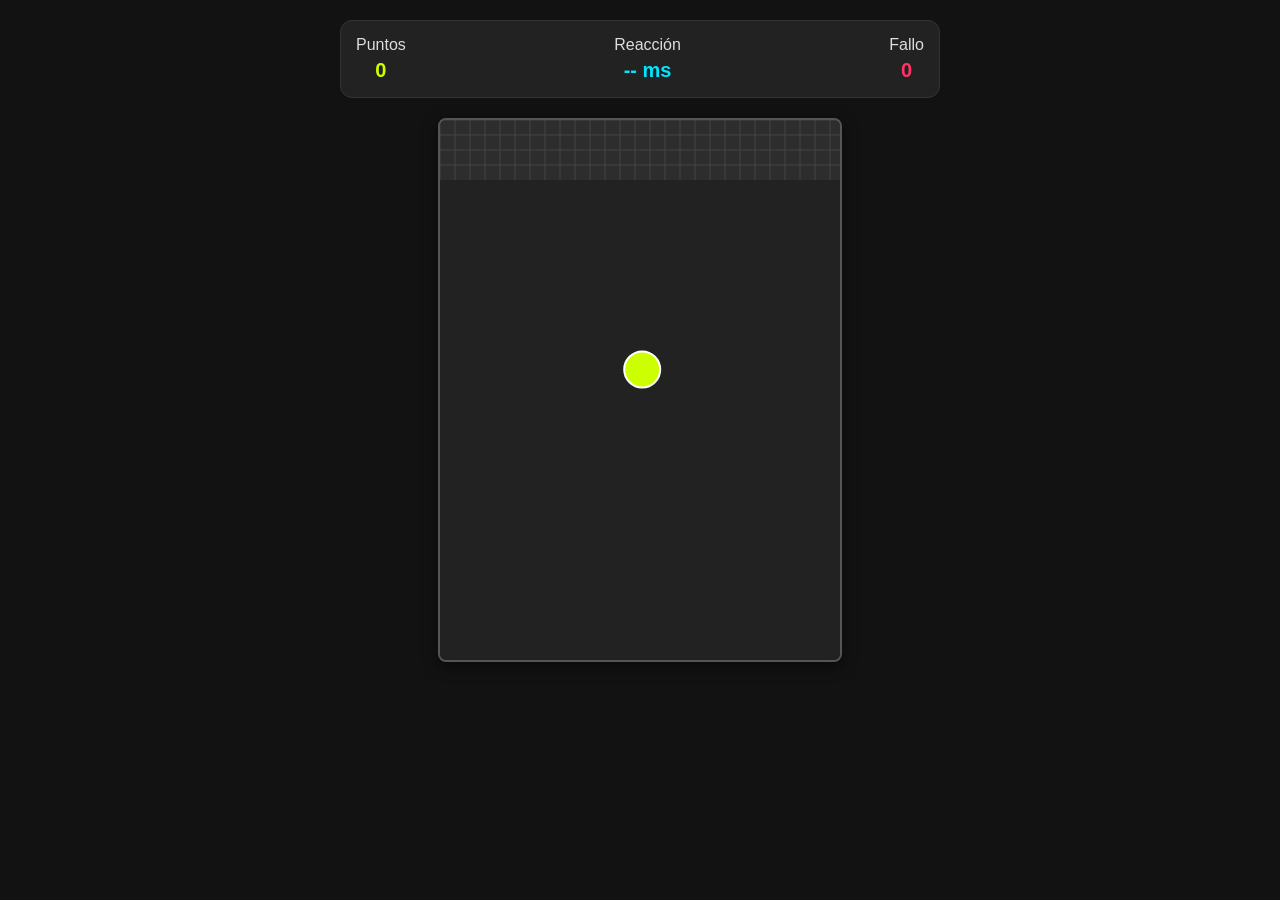
<file: reaccion.html>
<!DOCTYPE html>
<html lang="es">
<head>
    <meta charset="UTF-8">
    <meta name="viewport" content="width=device-width, initial-scale=1.0, maximum-scale=1.0, user-scalable=no">
    <title>Visión Pádel - Malla de Reacción</title>
    <style>
        body {
            margin: 0; padding: 0; background-color: #121212; color: #ffffff;
            font-family: 'Segoe UI', Tahoma, Geneva, Verdana, sans-serif;
            display: flex; flex-direction: column; align-items: center;
            height: 100vh; overflow: hidden; touch-action: none;
        }
        #ui-panel {
            display: flex; justify-content: space-between;
            width: 90%; max-width: 600px; margin: 20px 0; padding: 15px;
            background-color: #222; border-radius: 12px; border: 1px solid #333;
            box-sizing: border-box;
        }
        .stats { font-size: 16px; font-weight: 500; color: #ddd; text-align: center; }
        .highlight { color: #ccff00; font-weight: bold; font-size: 20px; display: block; margin-top: 5px; }
        .ms { color: #00e5ff; } /* Color para los milisegundos */
        
        #game-container {
            width: 100%; display: flex; justify-content: center; position: relative;
        }
        canvas {
            background-color: #2a2a2a; border-radius: 8px;
            box-shadow: 0 4px 15px rgba(0,0,0,0.5); border: 2px solid #555;
            max-width: 95%;
        }
        #mensaje {
            position: absolute; top: 40%; width: 100%; text-align: center;
            font-size: 24px; font-weight: bold; color: #ff3366;
            pointer-events: none; opacity: 0; transition: opacity 0.2s;
        }
    </style>
</head>
<body>

    <div id="ui-panel">
        <div class="stats">Puntos <span id="puntosUI" class="highlight">0</span></div>
        <div class="stats">Reacción <span id="tiempoUI" class="highlight ms">-- ms</span></div>
        <div class="stats">Fallo <span id="vidasUI" class="highlight" style="color: #ff3366">0</span></div>
    </div>

    <div id="game-container">
        <canvas id="reaccionCanvas" width="400" height="500"></canvas>
        <div id="mensaje">¡Toca ahora!</div>
    </div>

    <script>
        const canvas = document.getElementById('reaccionCanvas');
        const ctx = canvas.getContext('2d');
        const puntosUI = document.getElementById('puntosUI');
        const tiempoUI = document.getElementById('tiempoUI');
        const vidasUI = document.getElementById('vidasUI');
        const divMensaje = document.getElementById('mensaje');

        // Ajustar canvas para móviles (pantalla vertical)
        function ajustarCanvas() {
            canvas.width = Math.min(window.innerWidth * 0.95, 400);
            canvas.height = window.innerHeight * 0.6;
        }
        ajustarCanvas();
        window.addEventListener('resize', ajustarCanvas);

        let animacionId;
        let puntos = 0, fallos = 0;
        let fase = 'ida'; // Fases: 'ida', 'rebote', 'pausa'
        let tiempoRebote = 0;
        const LIMITE_MALLA = 60; // Píxeles desde arriba que representan la malla superior

        let bola = {
            x: 0, y: 0, radio: 18, 
            vx: 0, vy: 0, color: '#ccff00'
        };

        function iniciarRonda() {
            fase = 'ida';
            // Empieza en el fondo de la pantalla
            bola.x = canvas.width / 2;
            bola.y = canvas.height - bola.radio;
            
            // Va hacia arriba (hacia la malla) a velocidad constante
            bola.vx = (Math.random() * 2) - 1; // Ligero desvío lateral
            bola.vy = - (4 + Math.random() * 2); // Velocidad vertical
        }

        function mostrarMensaje(texto, color) {
            divMensaje.textContent = texto;
            divMensaje.style.color = color;
            divMensaje.style.opacity = 1;
            setTimeout(() => divMensaje.style.opacity = 0, 800);
        }

        // Bucle de renderizado
        function actualizar() {
            ctx.fillStyle = '#222'; ctx.fillRect(0, 0, canvas.width, canvas.height);

            // Dibujar la zona de la "Malla" (parte superior)
            ctx.fillStyle = 'rgba(255, 255, 255, 0.05)';
            ctx.fillRect(0, 0, canvas.width, LIMITE_MALLA);
            ctx.strokeStyle = '#444'; ctx.lineWidth = 1;
            for(let i = 0; i < canvas.width; i += 15) {
                ctx.beginPath(); ctx.moveTo(i, 0); ctx.lineTo(i, LIMITE_MALLA); ctx.stroke();
            }
            for(let i = 0; i < LIMITE_MALLA; i += 15) {
                ctx.beginPath(); ctx.moveTo(0, i); ctx.lineTo(canvas.width, i); ctx.stroke();
            }

            if (fase !== 'pausa') {
                bola.x += bola.vx;
                bola.y += bola.vy;

                // Rebote errático en la malla superior
                if (fase === 'ida' && bola.y - bola.radio <= LIMITE_MALLA) {
                    fase = 'rebote';
                    tiempoRebote = Date.now(); // Inicia el cronómetro de reflejos
                    
                    // Físicas impredecibles: sale disparada hacia abajo, con ángulo aleatorio y más rápido
                    bola.vy = (Math.random() * 6) + 4; // Cae hacia abajo rápido
                    bola.vx = (Math.random() * 12) - 6; // Ángulo lateral loco
                    
                    // Efecto visual al chocar (simula el ruido de la malla)
                    ctx.fillStyle = '#ffffff';
                    ctx.fillRect(0, 0, canvas.width, LIMITE_MALLA);
                }

                // Rebotes laterales (cristales)
                if (bola.x + bola.radio > canvas.width || bola.x - bola.radio < 0) {
                    bola.vx *= -1;
                }

                // Si se escapa por abajo sin ser tocada
                if (fase === 'rebote' && bola.y - bola.radio > canvas.height) {
                    fallos++; vidasUI.textContent = fallos;
                    mostrarMensaje('¡Se escapó!', '#ff3366');
                    fase = 'pausa';
                    setTimeout(iniciarRonda, 1000);
                }
            }

            // Dibujar Bola
            ctx.beginPath(); ctx.arc(bola.x, bola.y, bola.radio, 0, Math.PI * 2);
            ctx.fillStyle = bola.color; ctx.fill();
            ctx.lineWidth = 2; ctx.strokeStyle = '#fff'; ctx.stroke();

            animacionId = requestAnimationFrame(actualizar);
        }

        // Sistema de interacción Táctil / Clic
        canvas.addEventListener('pointerdown', (e) => {
            if (fase === 'pausa') return;

            // Calcular coordenadas del toque relativas al canvas
            const rect = canvas.getBoundingClientRect();
            const tapX = e.clientX - rect.left;
            const tapY = e.clientY - rect.top;

            // Distancia entre el toque y el centro de la bola
            const dist = Math.hypot(tapX - bola.x, tapY - bola.y);

            // Área de tolerancia generosa (bola + margen para dedos)
            if (dist < bola.radio * 2.5) {
                if (fase === 'rebote') {
                    // Acierto tras el bote
                    let tiempoReaccion = Date.now() - tiempoRebote;
                    puntos++;
                    puntosUI.textContent = puntos;
                    tiempoUI.textContent = tiempoReaccion + ' ms';
                    
                    mostrarMensaje('¡Cazada!', '#ccff00');
                    fase = 'pausa';
                    setTimeout(iniciarRonda, 500);
                } else if (fase === 'ida') {
                    // Penalización por tocar antes de botar (anticipación errónea)
                    fallos++; vidasUI.textContent = fallos;
                    mostrarMensaje('¡Demasiado pronto!', '#ff3366');
                    fase = 'pausa';
                    setTimeout(iniciarRonda, 1000);
                }
            }
        });

        // Iniciar
        iniciarRonda();
        actualizar();
    </script>
</body>
</html>
</file>
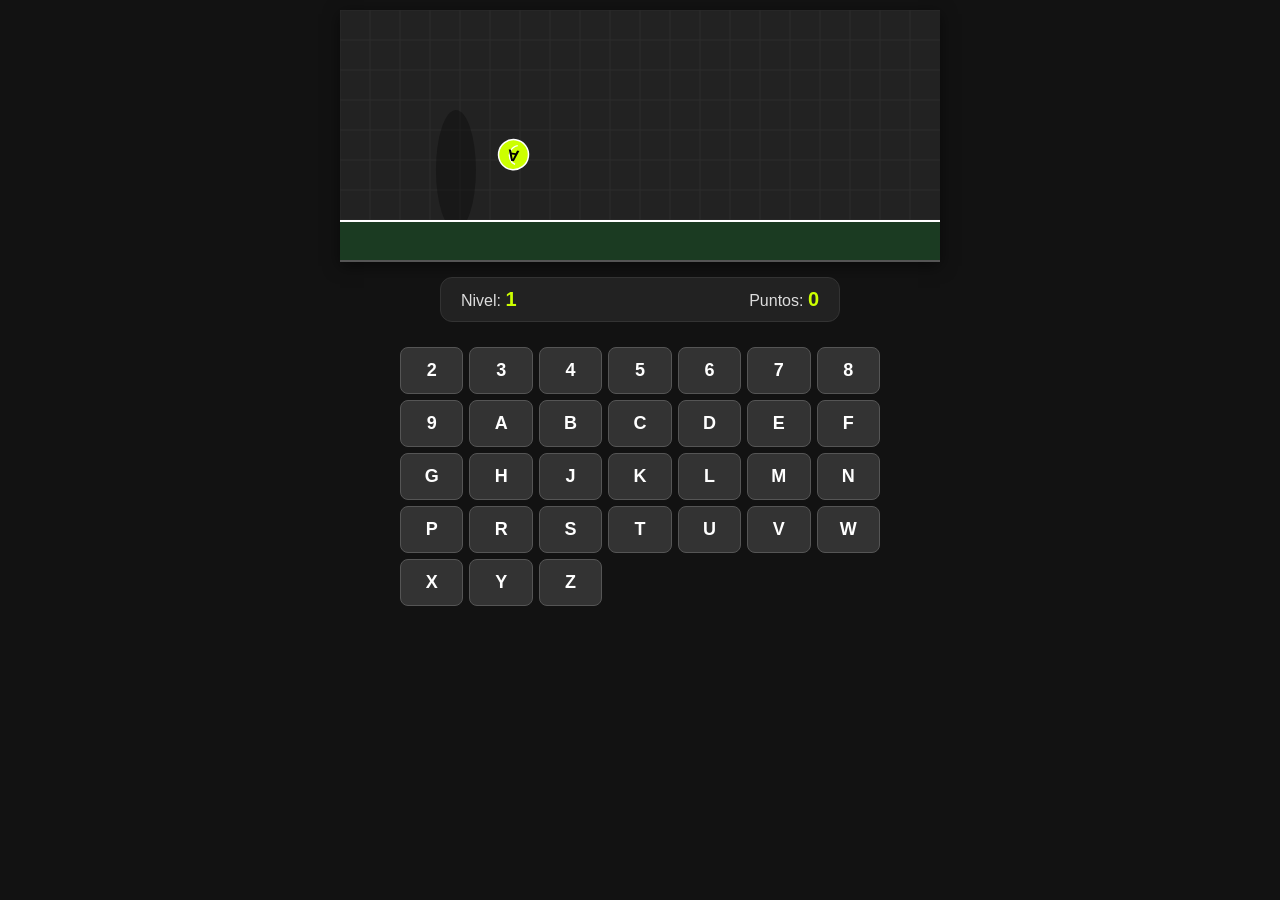
<file: vision.html>
<!DOCTYPE html>
<html lang="es">
<head>
    <meta charset="UTF-8">
    <meta name="viewport" content="width=device-width, initial-scale=1.0, maximum-scale=1.0, user-scalable=no">
    <title>Visión Pádel</title>
    
    <!-- Etiquetas PWA -->
    <link rel="manifest" href="manifest.json">
    <meta name="theme-color" content="#ccff00">
    <meta name="apple-mobile-web-app-capable" content="yes">
    <meta name="apple-mobile-web-app-status-bar-style" content="black-translucent">
    <link rel="apple-touch-icon" href="icono.png">

    <style>
        body {
            margin: 0; padding: 0;
            background-color: #121212; color: #ffffff;
            font-family: 'Segoe UI', Tahoma, Geneva, Verdana, sans-serif;
            display: flex; flex-direction: column;
            align-items: center; justify-content: flex-start;
            height: 100vh; overflow: hidden;
            touch-action: none; /* Evita zooms o scrolls accidentales */
        }
        #game-container {
            width: 100%;
            display: flex; justify-content: center;
            margin-top: 10px;
        }
        canvas {
            background-color: #2a2a2a;
            border-bottom: 2px solid #555;
            max-width: 100%;
            box-shadow: 0 4px 15px rgba(0,0,0,0.5);
        }
        #ui-panel {
            display: flex; justify-content: space-between;
            width: 90%; max-width: 400px;
            margin: 15px 0; padding: 10px 20px;
            background-color: #222; border-radius: 12px;
            border: 1px solid #333; box-sizing: border-box;
        }
        .stats { font-size: 16px; font-weight: 500; color: #ddd; }
        .highlight { color: #ccff00; font-weight: bold; font-size: 20px; }
        
        /* Botonera táctil */
        #keyboard {
            display: grid;
            grid-template-columns: repeat(7, 1fr);
            gap: 6px; width: 95%; max-width: 500px;
            padding: 10px; box-sizing: border-box;
        }
        .tecla {
            background-color: #333; color: #fff;
            border: 1px solid #555; border-radius: 8px;
            padding: 12px 0; font-size: 18px; font-weight: bold;
            text-align: center; cursor: pointer;
            user-select: none; transition: background-color 0.1s;
        }
        .tecla:active { background-color: #ccff00; color: #000; }
    </style>
</head>
<body>

    <div id="game-container">
        <!-- Canvas adaptado a proporciones móviles -->
        <canvas id="pistaCanvas" width="400" height="250"></canvas>
    </div>

    <div id="ui-panel">
        <div class="stats">Nivel: <span id="nivelUI" class="highlight">1</span></div>
        <div class="stats">Puntos: <span id="puntosUI" class="highlight">0</span></div>
    </div>

    <div id="keyboard"></div>

    <script>
        // Registro del Service Worker para PWA Offline
        if ('serviceWorker' in navigator) {
            window.addEventListener('load', () => {
                navigator.serviceWorker.register('sw.js');
            });
        }

        const canvas = document.getElementById('pistaCanvas');
        const ctx = canvas.getContext('2d');
        const puntosUI = document.getElementById('puntosUI');
        const nivelUI = document.getElementById('nivelUI');
        const keyboard = document.getElementById('keyboard');

        const simbolos = "23456789ABCDEFGHJKLMNPRSTUVWXYZ"; 
        
        // Adaptar canvas al ancho del móvil
        function ajustarCanvas() {
            canvas.width = window.innerWidth;
            if(canvas.width > 600) canvas.width = 600;
        }
        ajustarCanvas();
        window.addEventListener('resize', ajustarCanvas);

        let animacionId; let puntos = 0; let nivel = 1; let velocidadBaseX = 2.5;
        const SUELO_Y = canvas.height - 40;

        let bola = {
            x: 0, y: 0, radio: 15, velocidadX: 0, velocidadY: 0,
            gravedad: 0.3, rebote: -0.75, angulo: 0, velRotacion: 0,
            simbolo: '', color: '#ccff00' 
        };

        // Generar teclado táctil
        function crearTeclado() {
            for (let char of simbolos) {
                let btn = document.createElement('div');
                btn.className = 'tecla';
                btn.textContent = char;
                // Usamos touchstart para menor latencia en móviles
                btn.addEventListener('touchstart', (e) => {
                    e.preventDefault();
                    comprobarAcierto(char);
                });
                btn.addEventListener('click', () => comprobarAcierto(char)); // Fallback
                keyboard.appendChild(btn);
            }
        }
        crearTeclado();

        function lanzarBola() {
            bola.x = -bola.radio; 
            bola.y = Math.random() * 80 + 30; 
            bola.velocidadX = velocidadBaseX + (nivel * 0.4); 
            bola.velocidadY = (Math.random() * 3) - 1.5; 
            bola.velRotacion = (Math.random() * 0.2) + 0.05; 
            if (Math.random() > 0.5) bola.velRotacion *= -1; 
            bola.simbolo = simbolos.charAt(Math.floor(Math.random() * simbolos.length));
        }

        function dibujarEntorno() {
            ctx.fillStyle = '#222'; ctx.fillRect(0, 0, canvas.width, canvas.height);
            ctx.strokeStyle = '#2c2c2c'; ctx.lineWidth = 1;
            for(let i = 0; i < canvas.width; i += 30) { ctx.beginPath(); ctx.moveTo(i, 0); ctx.lineTo(i, canvas.height); ctx.stroke(); }
            for(let i = 0; i < canvas.height; i += 30) { ctx.beginPath(); ctx.moveTo(0, i); ctx.lineTo(canvas.width, i); ctx.stroke(); }
            
            let tiempo = Date.now() * 0.0015;
            let rivalX = (canvas.width/2) + Math.sin(tiempo) * (canvas.width/3);
            ctx.fillStyle = 'rgba(0, 0, 0, 0.3)';
            ctx.beginPath(); ctx.ellipse(rivalX, SUELO_Y - 50, 20, 60, 0, 0, Math.PI * 2); ctx.fill();

            ctx.fillStyle = '#1b3b22'; ctx.fillRect(0, SUELO_Y, canvas.width, canvas.height - SUELO_Y);
            ctx.strokeStyle = '#ffffff'; ctx.lineWidth = 2;
            ctx.beginPath(); ctx.moveTo(0, SUELO_Y + 1); ctx.lineTo(canvas.width, SUELO_Y + 1); ctx.stroke();
        }

        function actualizar() {
            dibujarEntorno();
            bola.velocidadY += bola.gravedad; 
            bola.x += bola.velocidadX;        
            bola.y += bola.velocidadY;        
            bola.angulo += bola.velRotacion;  

            if (bola.y + bola.radio >= SUELO_Y) {
                bola.y = SUELO_Y - bola.radio; 
                bola.velocidadY *= bola.rebote; 
                bola.velRotacion *= 0.9; 
            }

            ctx.save();
            ctx.translate(bola.x, bola.y);
            ctx.rotate(bola.angulo);
            ctx.beginPath(); ctx.arc(0, 0, bola.radio, 0, Math.PI * 2);
            ctx.fillStyle = bola.color; ctx.fill();
            ctx.lineWidth = 1.5; ctx.strokeStyle = '#fff'; ctx.stroke();

            ctx.beginPath(); ctx.arc(-6, 0, 10, -Math.PI/2.5, Math.PI/2.5);
            ctx.strokeStyle = '#ffffff'; ctx.lineWidth = 1.5; ctx.stroke();

            ctx.fillStyle = '#000'; ctx.font = 'bold 16px Arial';
            ctx.textAlign = 'center'; ctx.textBaseline = 'middle';
            ctx.fillText(bola.simbolo, 0, 0);
            ctx.restore();

            if (bola.x - bola.radio > canvas.width) {
                puntos = Math.max(0, puntos - 1);
                actualizarMarcador(); lanzarBola();
            }
            animacionId = requestAnimationFrame(actualizar);
        }

        function comprobarAcierto(intento) {
            if (intento === bola.simbolo) {
                puntos++;
                if (puntos % 5 === 0) nivel++; 
                actualizarMarcador(); lanzarBola();
            } else {
                navigator.vibrate && navigator.vibrate(50); // Vibración si falla en móvil
            }
        }

        function actualizarMarcador() {
            puntosUI.textContent = puntos; nivelUI.textContent = nivel;
        }

        lanzarBola(); actualizar();
    </script>
</body>
</html>
</file>
